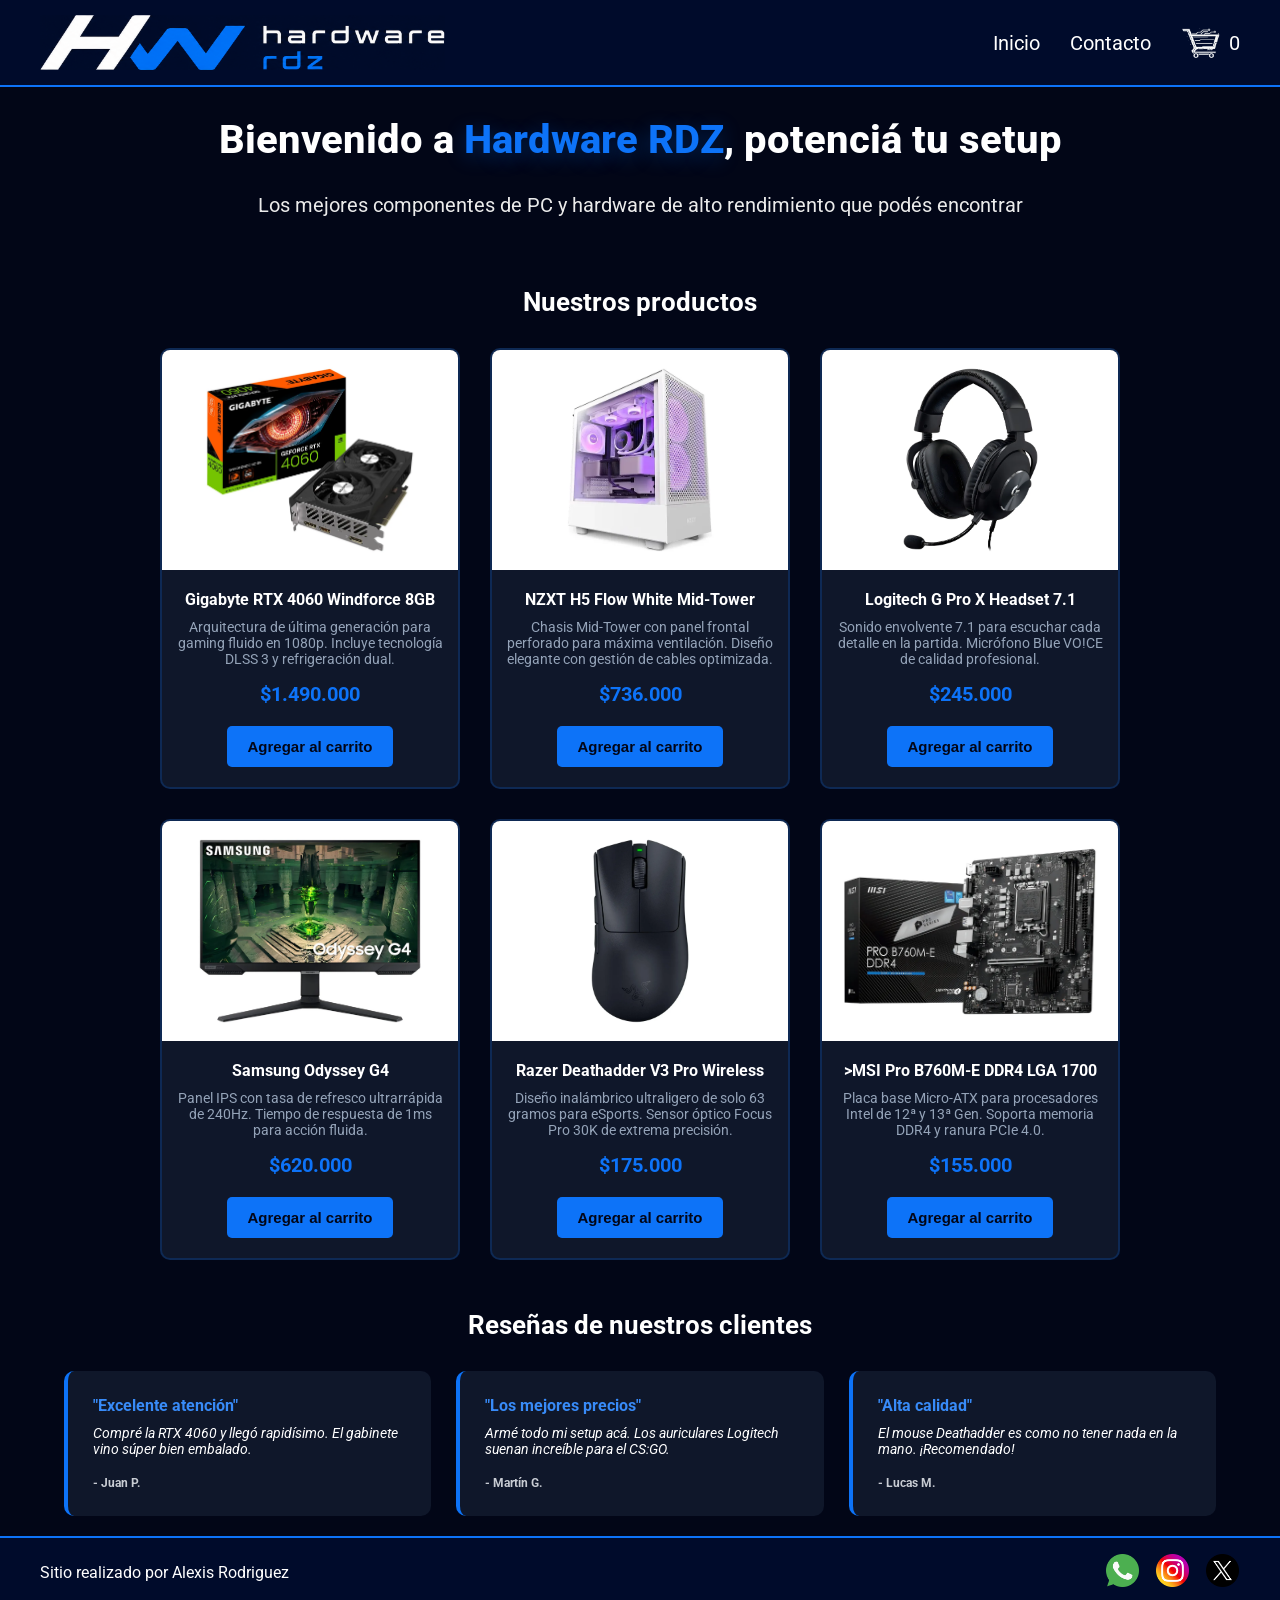
<file: index.html>
<!doctype html>
<html lang="es">
  <head>
    <meta charset="UTF-8" />
    <meta name="viewport" content="width=device-width, initial-scale=1.0" />
    <title>Hardware RDZ - Los mejores componentes de PC</title>
    <link
      href="https://fonts.googleapis.com/css2?family=Roboto:wght@400;700&display=swap"
      rel="stylesheet"
    />
    <link rel="stylesheet" href="./css/styles.css" />
  </head>
  <body>
    <header>
      <div class="div-logo">
        <a href="./index.html">
          <img src="./img/logo.jpg" alt="Logo Hardware RDZ" class="logo" />
        </a>
      </div>

      <nav class="header-nav">
        <ul>
          <li><a href="./index.html">Inicio</a></li>
          <li><a href="./pages/contacto.html">Contacto</a></li>
          <li>
            <a href="./pages/carrito.html" class="carrito-icono">
              <img
                src="./img/carrito-blanco.png"
                alt="Ícono de carrito"
                class="icono-carrito-img"
              />
              <span id="contador-carrito">0</span>
            </a>
          </li>
        </ul>
      </nav>
    </header>

    <main>
      <h1 class="titulo-home">
        Bienvenido a <span class="text-secondary">Hardware RDZ</span>, potenciá
        tu setup
      </h1>
      <p class="parrafo">
        Los mejores componentes de PC y hardware de alto rendimiento que podés
        encontrar
      </p>

      <section id="productos">
        <h2 class="titulo-productos">Nuestros productos</h2>
        <div id="contenedor-tarjetas" class="contenedor-tarjetas"></div>
      </section>

      <section id="resenas">
        <h2 class="titulo-resenas">Reseñas de nuestros clientes</h2>
        <div class="contenedor-resenas">
          <article class="card-resena">
            <h4>"Excelente atención"</h4>
            <p>
              Compré la RTX 4060 y llegó rapidísimo. El gabinete vino súper bien
              embalado.
            </p>
            <span class="autor">- Juan P.</span>
          </article>
          <article class="card-resena">
            <h4>"Los mejores precios"</h4>
            <p>
              Armé todo mi setup acá. Los auriculares Logitech suenan increíble
              para el CS:GO.
            </p>
            <span class="autor">- Martín G.</span>
          </article>
          <article class="card-resena">
            <h4>"Alta calidad"</h4>
            <p>
              El mouse Deathadder es como no tener nada en la mano.
              ¡Recomendado!
            </p>
            <span class="autor">- Lucas M.</span>
          </article>
        </div>
      </section>
    </main>

    <footer>
      <p>Sitio realizado por Alexis Rodriguez</p>
      <nav>
        <ul class="footer-list">
          <li>
            <a href="#!"
              ><img src="./img/whatsapp.png" alt="logo de whatsapp"
            /></a>
          </li>
          <li>
            <a href="#!"
              ><img src="./img/instagram.png" alt="logo de instagram"
            /></a>
          </li>
          <li>
            <a href="#!"
              ><img src="./img/x.png" alt="logo de x social media"
            /></a>
          </li>
        </ul>
      </nav>
    </footer>
    <script type="module" src="./js/index.js"></script>
  </body>
</html>
</file>
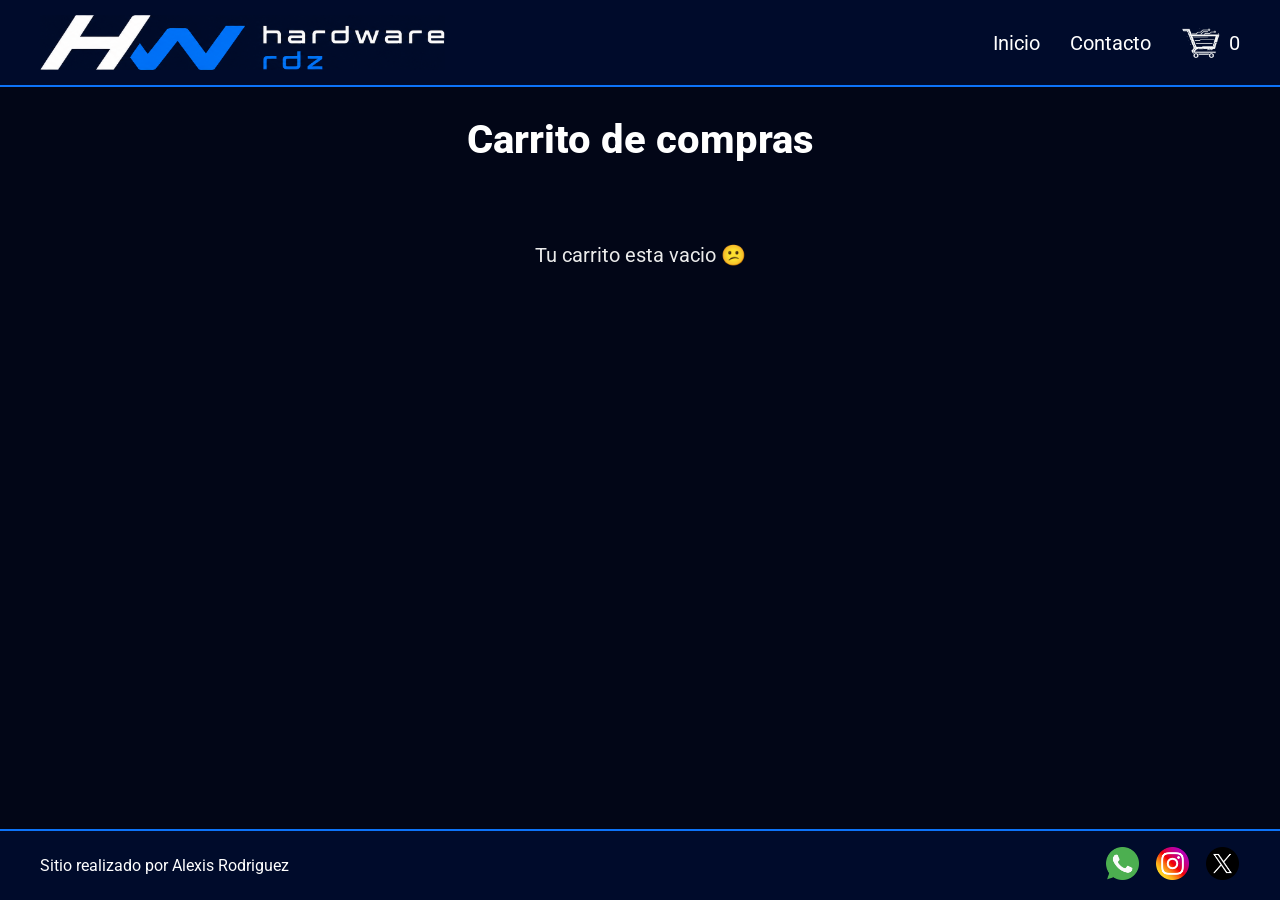
<file: pages/carrito.html>
<!doctype html>
<html lang="es">
  <head>
    <meta charset="UTF-8" />
    <meta name="viewport" content="width=device-width, initial-scale=1.0" />
    <title>Carrito - Hardware RDZ</title>
    <link
      href="https://fonts.googleapis.com/css2?family=Roboto:wght@400;700&display=swap"
      rel="stylesheet"
    />
    <link rel="stylesheet" href="../css/styles.css" />
  </head>
  <body>
    <header>
      <div class="div-logo">
        <a href="../index.html">
          <img src="../img/logo.jpg" alt="Logo Hardware RDZ" class="logo" />
        </a>
      </div>

      <nav class="header-nav">
        <ul>
          <li><a href="../index.html">Inicio</a></li>
          <li><a href="./contacto.html">Contacto</a></li>
          <li>
            <a href="./carrito.html" class="carrito-icono">
              <img
                src="../img/carrito-blanco.png"
                alt="Ícono de carrito"
                class="icono-carrito-img"
              />
              <span id="contador-carrito">0</span>
            </a>
          </li>
        </ul>
      </nav>
    </header>

    <main>
      <h1>Carrito de compras</h1>
      <section id="contenedor-carrito" class="contenedor-tarjetas">
        <!-- Productos del carrito -->
      </section>

      <div id="acciones-carrito" class="acciones-carrito">
        <!-- Botones de eliminar y finalizar compra -->
      </div>

      <section id="resumen-carrito">
        <!-- Resumen del carrito -->
      </section>
    </main>

    <footer>
      <p>Sitio realizado por Alexis Rodriguez</p>
      <nav>
        <ul class="footer-list">
          <li>
            <a href="#!"
              ><img src="../img/whatsapp.png" alt="logo de whatsapp"
            /></a>
          </li>
          <li>
            <a href="#!"
              ><img src="../img/instagram.png" alt="logo de instagram"
            /></a>
          </li>
          <li>
            <a href="#!"><img src="../img/x.png" alt="logo de x" /></a>
          </li>
        </ul>
      </nav>
    </footer>
    <script type="module" src="../js/carrito.js"></script>
  </body>
</html>
</file>
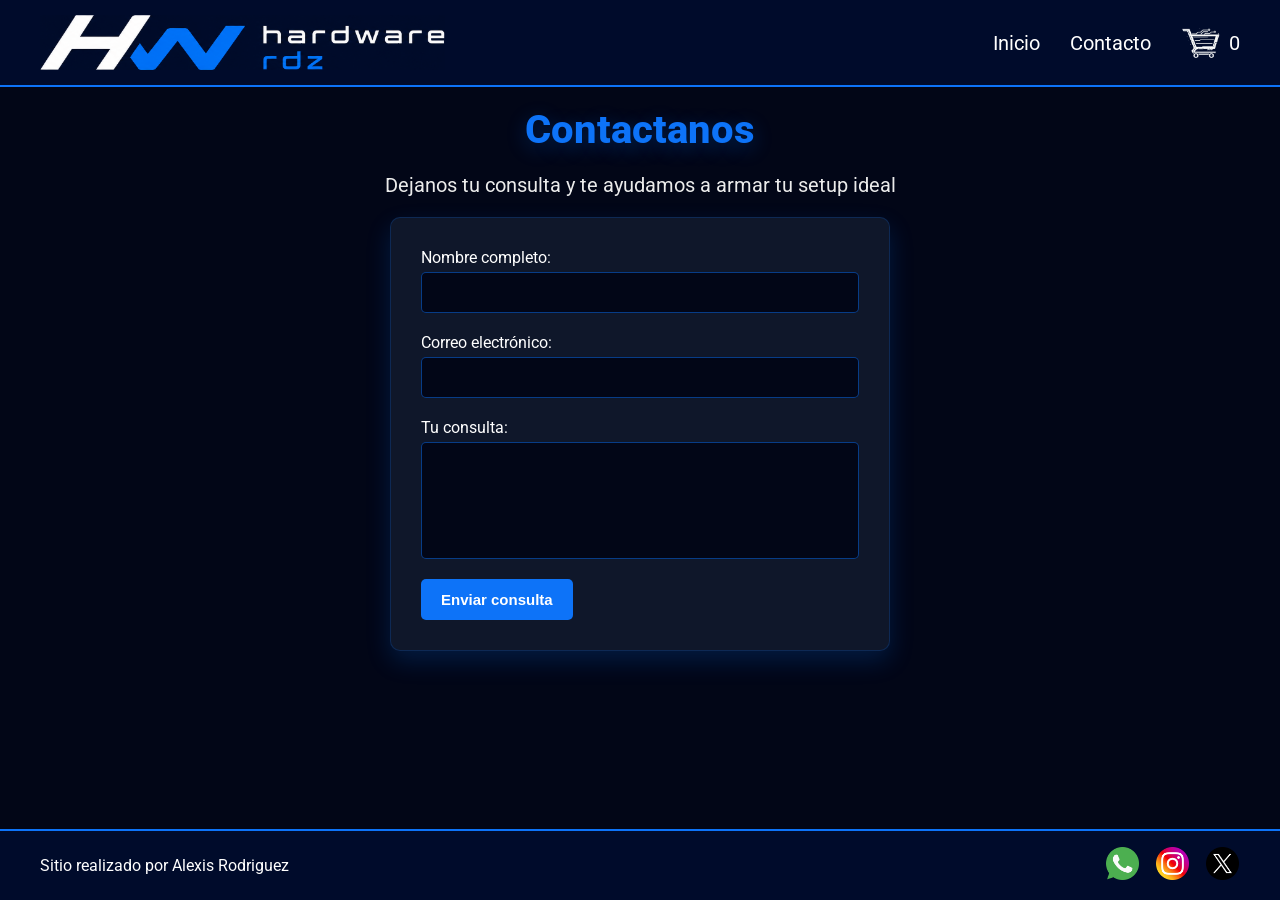
<file: pages/contacto.html>
<!doctype html>
<html lang="es">
  <head>
    <meta charset="UTF-8" />
    <meta name="viewport" content="width=device-width, initial-scale=1.0" />
    <title>Contacto - Hardware RDZ</title>
    <link
      href="https://fonts.googleapis.com/css2?family=Roboto:wght@400;700&display=swap"
      rel="stylesheet"
    />
    <link rel="stylesheet" href="../css/styles.css" />
  </head>
  <body>
    <header>
      <div class="div-logo">
        <a href="../index.html">
          <img src="../img/logo.jpg" alt="Logo Hardware RDZ" class="logo" />
        </a>
      </div>

      <nav class="header-nav">
        <ul>
          <li><a href="../index.html">Inicio</a></li>
          <li><a href="./contacto.html">Contacto</a></li>
          <li>
            <a href="./carrito.html" class="carrito-icono">
              <img
                src="../img/carrito-blanco.png"
                alt="Ícono de carrito"
                class="icono-carrito-img"
              />
              <span id="contador-carrito">0</span>
            </a>
          </li>
        </ul>
      </nav>
    </header>

    <main>
      <h1 class="titulo-contacto text-secondary">Contactanos</h1>
      <p class="parrafo">
        Dejanos tu consulta y te ayudamos a armar tu setup ideal
      </p>

      <form
        action="https://formspree.io/f/mojryqll"
        method="POST"
        class="form-contacto"
      >
        <div class="grupo-input">
          <label for="nombre">Nombre completo:</label>
          <input id="nombre" type="text" name="nombre" required />
        </div>

        <div class="grupo-input">
          <label for="email">Correo electrónico:</label>
          <input id="email" type="email" name="email" required />
        </div>

        <div class="grupo-input">
          <label for="mensaje">Tu consulta:</label>
          <textarea id="mensaje" name="mensaje" rows="5" required></textarea>
        </div>

        <button class="btn bg-secondary" type="submit">Enviar consulta</button>
      </form>
    </main>

    <footer>
      <p>Sitio realizado por Alexis Rodriguez</p>
      <nav>
        <ul class="footer-list">
          <li>
            <a href="#!"
              ><img src="../img/whatsapp.png" alt="logo de whatsapp"
            /></a>
          </li>
          <li>
            <a href="#!"
              ><img src="../img/instagram.png" alt="logo de instagram"
            /></a>
          </li>
          <li>
            <a href="#!"><img src="../img/x.png" alt="logo de x" /></a>
          </li>
        </ul>
      </nav>
    </footer>
    <script type="module" src="../js/contacto.js"></script>
  </body>
</html>
</file>
<file: css/styles.css>
* {
  margin: 0;
  padding: 0;
  box-sizing: border-box;
}

html {
  font-size: 62.5%;
}

body {
  font-family: "Roboto", sans-serif;
  font-size: 1.6rem;
  background-color: #020617;
  color: #ffffff;

  display: flex;
  flex-direction: column;
  min-height: 100vh;
}

main {
  width: 90%;
  max-width: 1200px;
  margin: auto;
  padding-bottom: 2rem;
  flex: 1;
  display: flex;
  flex-direction: column;
  align-items: center;
}

h1 {
  color: #ffffff;
  font-size: 4rem;
  font-weight: 800;
  line-height: 1.15;
  text-align: center;
  margin: 3rem 0;
}

h2 {
  color: #ffffff;
  font-size: 2.6rem;
  font-weight: 700;
  line-height: 1.2;
  text-align: center;
  margin: 5rem 0 3rem 0;
}

.btn {
  border: none;
  font-size: 1.5rem;
  font-weight: bold;
  padding: 1.2rem 2rem;
  border-radius: 0.5rem;
  cursor: pointer;
  transition: all 0.3s ease;
}

.btn:hover {
  opacity: 0.9;
  transform: scale(0.98);
}

.icono-carrito-img {
  width: 40px;
  height: 30px;
  object-fit: contain;
}

.carrito-icono {
  display: flex;
  align-items: center;
  gap: 8px;
  text-decoration: none;
  color: white;
}

header,
footer {
  background-color: #000b2b;
  color: #ffffff;
  width: 100%;

  display: flex;
  justify-content: space-between;
  align-items: center;
  padding: 1.5rem 4rem;
}

header {
  border-bottom: 2px solid #0d73f8;
}

footer {
  background-color: #000b2b;
  border-top: 2px solid #0d73f8;
}

.div-logo {
  display: flex;
  align-items: center;
}

.logo {
  height: 5.5rem;
  width: auto;
  object-fit: contain;
  display: block;
}

.header-nav ul li a {
  text-decoration: none;
  font-size: 2rem;
  color: inherit;
  display: inline-block;
}

.header-nav ul li a.carrito-icono {
  display: flex;
  align-items: center;
  gap: 8px;
  text-decoration: none;
  color: white;
}

.header-nav ul {
  display: flex;
  align-items: center;
  gap: 30px;
  list-style: none;
  margin: 0;
  padding: 0;
}

.footer-list {
  display: flex;
  align-items: center;
  justify-content: flex-end;
  gap: 1.5rem;
  list-style: none;
  padding: 0;
  margin: 0;
}

.footer-list img {
  width: 3.5rem;
  padding: 0.1rem;
}

/* ----------------------------------------------------------------- */
/*                             COLORES                               */
/* ----------------------------------------------------------------- */
.bg-primary {
  background-color: #020617;
}

.bg-secondary {
  background-color: #0d73f8;
  color: #ffffff;
}

.text-light {
  color: #ffffff;
}

.text-dark {
  color: #020617;
}

.text-secondary {
  color: #0d73f8;
  text-shadow: 0 5px 20px rgba(13, 115, 248, 0.3);
}

/* ----------------------------------------------------------------- */
/*                               HOME                                */
/* ----------------------------------------------------------------- */
.parrafo {
  width: 80%;
  text-align: center;
  font-size: 2rem;
  color: #ebebeb;
  margin-bottom: 2rem;
}

.contenedor-tarjetas {
  margin-top: 2rem;
  display: flex;
  justify-content: center;
  flex-wrap: wrap;
  gap: 3rem;
}

.card {
  background-color: #0f172a;
  color: #ffffff;
  width: 30rem;
  border-radius: 1rem;
  overflow: hidden;
  display: flex;
  flex-direction: column;
  align-items: center;
  padding-bottom: 2rem;
  gap: 0.5rem;
  border: 2px solid rgba(13, 115, 248, 0.2);
}

.card img {
  width: 100%;
  height: 22rem;
  object-fit: contain;
  background-color: #ffffff;
  padding: 1rem;
  margin-bottom: 1.5rem;
}

.card h3 {
  font-size: 1.6rem;
  padding: 0 1rem;
  margin-bottom: 0.5rem;
  text-align: center;
}

.card p {
  font-size: 1.4rem;
  text-align: center;
  color: #94a3b8;
  margin-bottom: 1rem;
  padding: 0 1.5rem;
}

.card .precio {
  font-size: 2rem;
  font-weight: bold;
  color: #0d73f8;
  margin-top: auto;
  margin-bottom: 1.5rem;
}

/* ----------------------------------------------------------------- */
/*                             CARRITO                               */
/* ----------------------------------------------------------------- */
.acciones-carrito {
  display: flex;
  justify-content: center;
  width: 100%;
  margin-top: 5rem;
  margin-bottom: 2rem;
}

.btn-vaciar-carrito,
.btn-eliminar-carrito {
  background-color: #0d73f8;
  color: #ffffff;
}

.btn-eliminar-carrito {
  margin-top: 1rem;
  width: 80%;
}

.mensaje-carrito-vacio {
  font-size: 2rem;
  color: #ebebeb;
  margin-top: 3rem;
  text-align: center;
}

/* ----------------------------------------------------------------- */
/*                             RESEÑAS                               */
/* ----------------------------------------------------------------- */
.contenedor-resenas {
  display: grid;
  grid-template-columns: repeat(3, 1fr);
  gap: 2.5rem;
  width: 100%;
}

.card-resena {
  background-color: #0f172a;
  padding: 2.5rem;
  border-radius: 1rem;
  border-left: 4px solid #0d73f8;
}

.card-resena h4 {
  color: #388bf8;
  font-size: 1.6rem;
  margin-bottom: 1rem;
}

.card-resena p {
  font-size: 1.4rem;
  margin-bottom: 1.5rem;
  font-style: italic;
  color: #ffffff;
}

.card-resena .autor {
  font-size: 1.2rem;
  color: #c8ccd3;
  font-weight: bold;
}

/* ----------------------------------------------------------------- */
/*                            CONTACTO                               */
/* ----------------------------------------------------------------- */
.titulo-contacto {
  margin: 2rem 0;
}

.form-contacto {
  background-color: #0f172a;
  color: #ffffff;
  width: 100%;
  max-width: 50rem;
  font-size: 1.6rem;
  padding: 3rem;
  border-radius: 1rem;
  border: 1px solid rgba(13, 115, 248, 0.2);
  box-shadow: 0 10px 25px rgba(12, 109, 236, 0.2);
  margin: 0 auto;
}

.grupo-input {
  display: flex;
  flex-direction: column;
  margin-bottom: 2rem;
  text-align: left;
}

.grupo-input label {
  margin-bottom: 0.5rem;
}

.grupo-input input,
.grupo-input textarea {
  font-family: inherit;
  font-size: 1.6rem;
  padding: 1rem;
  border-radius: 0.5rem;
  border: 1px solid rgba(13, 115, 248, 0.5);
  background-color: #020617;
  color: #ffffff;
  resize: none;
}

/* ----------------------------------------------------------------- */
/*                          MEDIA QUERIES                            */
/* ----------------------------------------------------------------- */
@media (max-width: 768px) {
  header,
  footer {
    flex-direction: column;
    padding: 2rem;
    text-align: center;
  }

  .logo {
    max-width: 100%;
    height: auto;
    padding: 0 1rem;
  }

  .div-logo {
    margin-bottom: 1.5rem;
  }

  .header-nav ul,
  .footer-list {
    flex-wrap: wrap;
    justify-content: center;
  }

  .contenedor-resenas {
    grid-template-columns: 1fr;
  }

  .form-contacto {
    padding: 2rem;
  }
}
</file>
